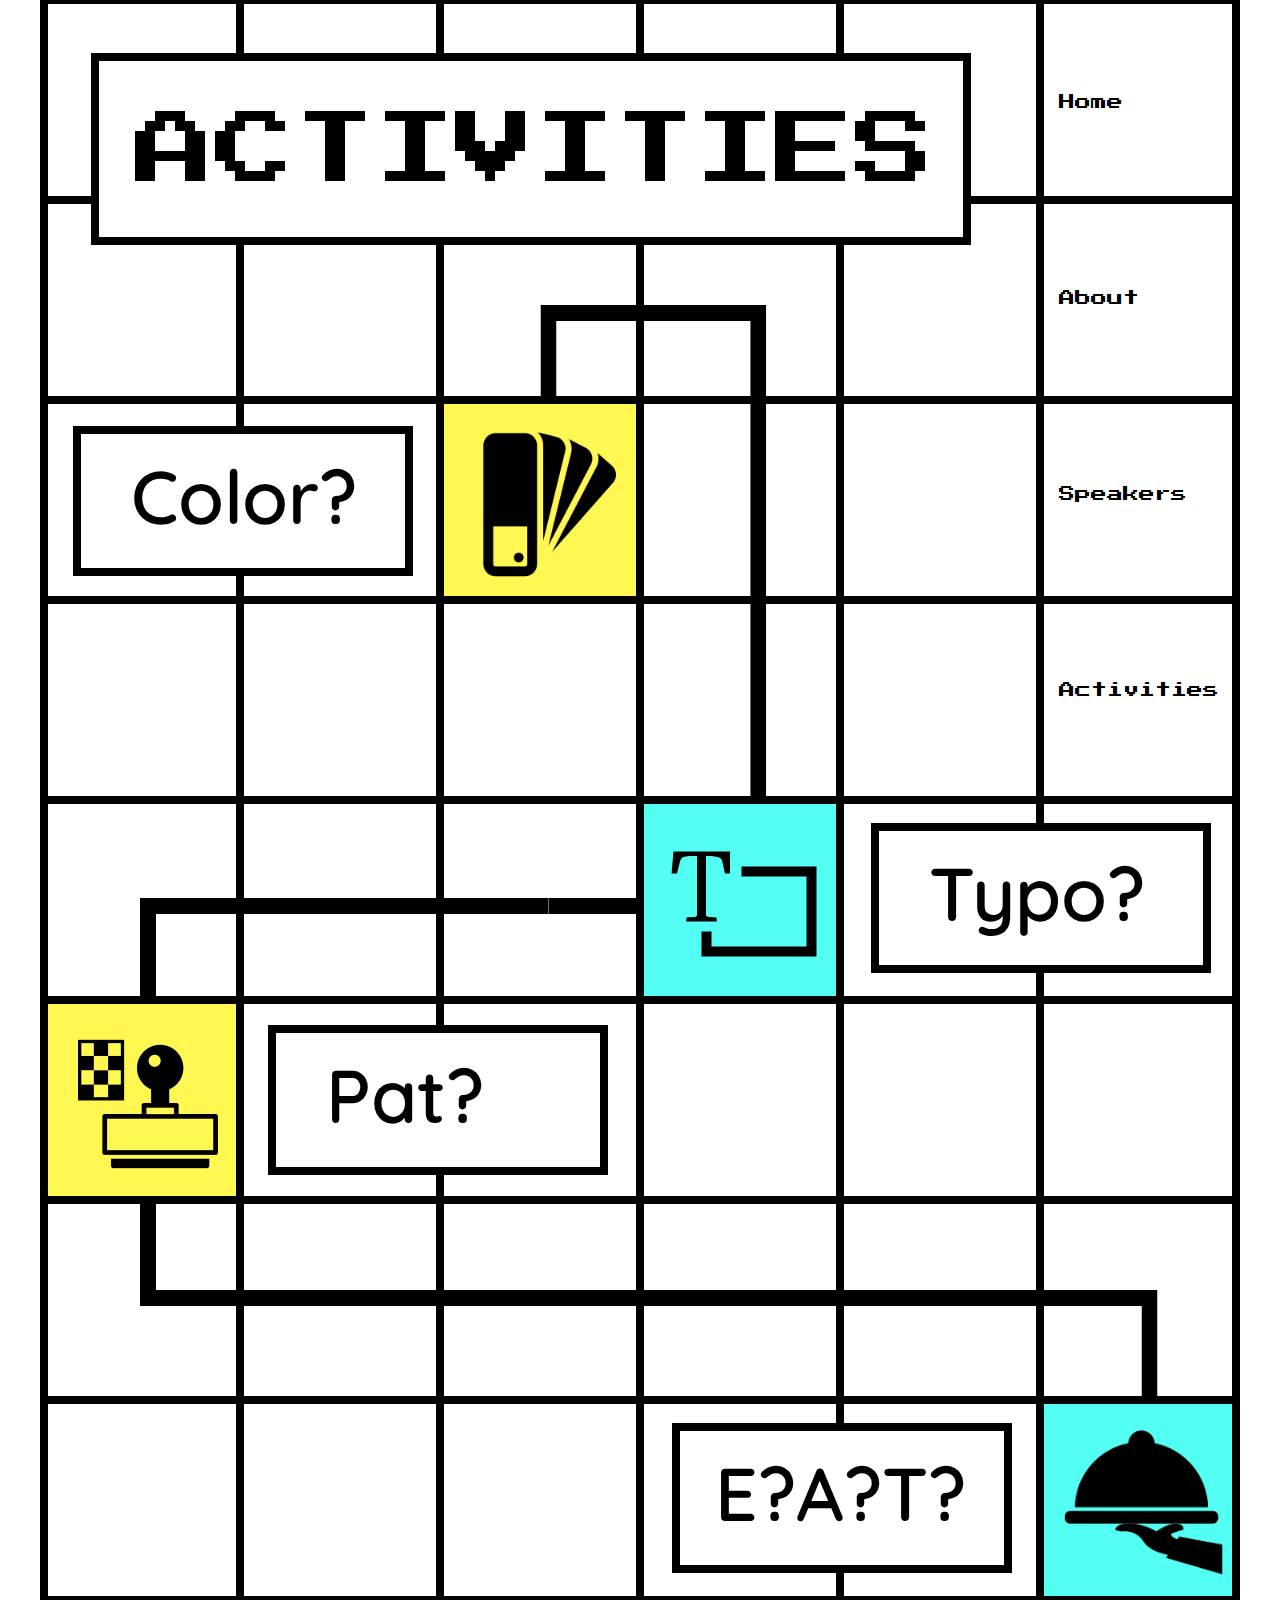
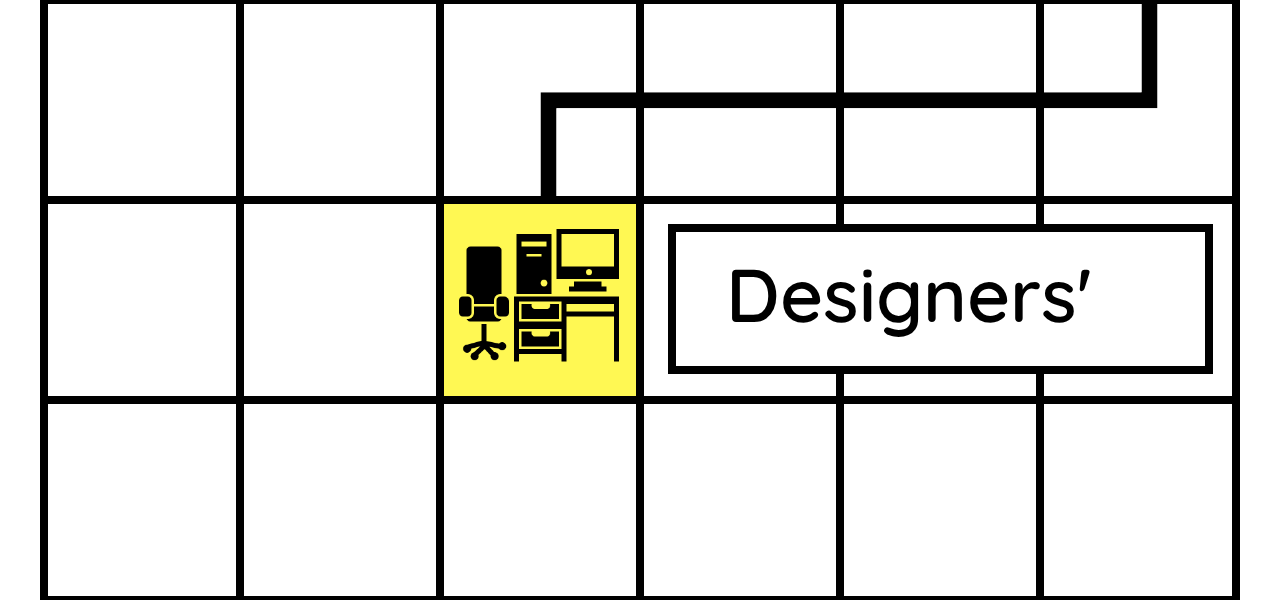
<file: activites.html>
<!DOCTYPE html>
<html>
  <head>
    <meta charset="utf-8">
    <title>We graphic design - activities</title>
    <link rel="stylesheet" href="css/reset.css">
    <link rel="stylesheet" href="css/template.css">
    <link href="https://fonts.googleapis.com/css?family=Abel|Press+Start+2P|Quicksand:300,400,500,700|Reenie+Beanie|Syncopate:400,700" rel="stylesheet">
	
		<style>
			.col-2 {
					height: 200px;
					border: 4px solid black;
					position: relative;
				}
			.first {
					border-left: 8px solid black;	
				}
				
			.last {
					border-right: 8px solid black;
				}
			
				[class*="box"] {
					border: 8px solid black;
					position: absolute;
					background-color: white;
				}
				
			.activities-box {
					width: 880px;
					height: 192px;
					top: 53px;
					left: 51px;
					background-color: white;
					z-index: 1;
					font-family: 'Press Start 2P', cursive;
					font-size: 60pt;
					padding: 36px;
					padding-top: 50px;
				}
			
			.blue {
				background-color: #53FFF2;
			}
			
			.yellow {
				background-color: #FFF853;
			}
			
			.color {
				width: 160px;
				margin: 20px;
			}
			
			[class*="title"] {
				width: 340px;
				height: 150px;
				z-index: 50;
				font-family: 'Quicksand', sans-serif;
				font-weight: 600;
				font-size: 56pt;
				padding: 25px;
				padding-left: 50px;
			}
			
			.color-title-box {
				top: 426px;
				left: 33px;
			}
			.color-title-box:hover {
				font-size: 0;
			}
			.color-title-box:hover:after {
				content: attr(data-hover);
				font-size: 60pt;
				color: #53FFF2;
			}
			.color-title-box:hover +.color-info {
				visibility: visible;
			}
			
			.typo-title-box {
				top: 823px;
				left: 831px;
			}
			.typo-title-box:hover {
				font-size: 0;
			}
			.typo-title-box:hover:after {
				color: #FFF853;
				font-size: 50pt;
				content: attr(data-hover);
			}
			.typo-title-box:hover ~.typo-info {
				visibility: visible; 
			}
			
			.pattern-title-box {
				top: 1025px;
				left: 228px;
			}
			.pattern-title-box:hover {
				font-size: 0;
			}
			.pattern-title-box:hover:after {
				content: attr(data-hover);
				font-size: 60pt;
				color: #53FFF2;
			}
			.pattern-title-box:hover ~.pattern-info {
				visibility: visible;
			}
			
			.eat {
				width: 180px;
				margin: 10px
			}
			
			.eat-title-box {
				top: 1423px;
				left: 632px;
				padding-left: 35px;
			}
			.eat-title-box:hover {
				font-size: 0;
			}
			.eat-title-box:hover:after {
				content: attr(data-hover);
				color: #FFF853;
				font-size: 60pt;
			}
			.eat-title-box:hover ~.eat-info {
				visibility: visible;
			}
			
			.style {
				width: 160px;
				margin-left: 15px;
			}
			
			.style-title-box {
				top: 1824px;
				left: 628px;
				width: 545px;
			}
			.style-title-box:hover {
				font-size: 0;
			}
			.style-title-box:hover:after {
				content: attr(data-hover);
				font-size: 60pt;
				color: #53FFF2;
			}
			.style-title-box:hover ~.style-info {
				visibility: visible;
			}
			
			.connection {
				position: absolute;
				left: 100px;
				top: 305px;
			}
			ul.menu-bar li a:hover {
				display: inline;
				color: #FFF853;
			}
			
			[class*=-info] {
				position: absolute;
				z-index: 500;
				visibility: hidden;
			}
			.color-info {
				left: 206px;
				top: 491px;
			}
			.typo-info {
				left: 650px;
				top: 330px;
			}
			.pattern-info {
				left: 15px;
				top: 1100px;
			}
			.eat-info {
				left: 650px;
				top: 980px;
			}
			.style-info {
				left: 224px;
				top: 1340px;
			}
		</style>
	</head>
	
	<body>
		<div class="grid-container">
			<div class="connection"><img src="img/connection.png"></div>
			<div class="row-1">
				<div class="activities-box">ACTIVITIES</div>
				<div class="col-2 first"></div>
				<div class="col-2"></div>
				<div class="col-2"></div>
				<div class="col-2"></div>
				<div class="col-2"></div>
				<div class="col-2 last">
					<ul class="menu-bar">
    				<li><a href="index.html" class="menu-home">Home</a></li>
    				<li><a href="about.html" class="menu-about">About</a></li>
    				<li><a href="speakers.html" class="menu-speakers">Speakers</a></li>
    				<li><a href="activites.html" class="menu-activities">Activities</a></li>
    			</ul>
				</div>
			</div>
			<div class="row-2">
				<div class="col-2 first"></div>
				<div class="col-2"></div>
				<div class="col-2"></div>
				<div class="col-2"></div>
				<div class="col-2"></div>
				<div class="col-2 last"></div>
			</div>
			<div class="row-3">
				<div class="col-2 first"></div>
				<div class="col-2"></div>
				<div class="color-title-box" data-hover="Color!">
				Color?
				</div>
				<img class="color-info" src="img/color_info.png">
				<div class="col-2 yellow">
					<img class="color" src=/img/color.png>
				</div>
				<div class="col-2"></div>
				<div class="col-2"></div>
				<div class="col-2 last"></div>
			</div>
			<div class="row-4">
				<div class="col-2 first"></div>
				<div class="col-2"></div>
				<div class="col-2"></div>
				<div class="col-2"></div>
				<div class="col-2"></div>
				<div class="col-2 last"></div>
			</div>
			<div class="row-5">
				<div class="col-2 first"></div>
				<div class="col-2"></div>
				<div class="col-2"></div>
				<div class="col-2 blue">
					<img class="typo" src="/img/typo.png">
				</div>
				<div class="typo-title-box" data-hover="graphy!">Typo?</div>
				<img class="typo-info" src="img/typo_info.png">
				<div class="col-2"></div>
				<div class="col-2 last"></div>
			</div>
			<div class="row-6">
				<div class="col-2 first yellow">
					<img class="pattern" src="/img/pattern.png">
				</div>
				<div class="pattern-title-box" data-hover="tern!"> Pat?</div>
				<img class="pattern-info" src="img/pattern_info.png">
				<div class="col-2"></div>
				<div class="col-2"></div>
				<div class="col-2"></div>
				<div class="col-2"></div>
				<div class="col-2 last"></div>
			</div>
			<div class="row-7">
				<div class="col-2 first"></div>
				<div class="col-2"></div>
				<div class="col-2"></div>
				<div class="col-2"></div>
				<div class="col-2"></div>
				<div class="col-2 last"></div>
			</div>
			<div class="row-8">
				<div class="col-2 first"></div>
				<div class="col-2"></div>
				<div class="col-2"></div>
				<div class="col-2"></div>
				<div class="col-2"></div>
				<div class="eat-title-box" data-hover="E!A!T!">E?A?T?</div>
				<img class="eat-info" src="img/eat_info.png">
				<div class="col-2 last blue">
					<img class="eat" src="img/eay.png">
				</div>
			</div>
			<div class="row-9">
				<div class="col-2 first"></div>
				<div class="col-2"></div>
				<div class="col-2"></div>
				<div class="col-2"></div>
				<div class="col-2"></div>
				<div class="col-2 last "></div>
			</div>
			<div class="row-10">
				<div class="col-2 first"></div>
				<div class="col-2"></div>
				<div class="col-2 yellow">
					<img class="style" src="img/style.png">
				</div>
				<div class="style-title-box" data-hover="Style!">Designers'</div>
				<img class="style-info" src="img/style_info.png">
				<div class="col-2"></div>
				<div class="col-2"></div>
				<div class="col-2 last"></div>
			</div>
			<div class="row-11">
				<div class="col-2 first"></div>
				<div class="col-2"></div>
				<div class="col-2"></div>
				<div class="col-2"></div>
				<div class="col-2"></div>
				<div class="col-2 last"></div>
			</div>
		
		</div>
		
	</body>
	
</html>
</file>
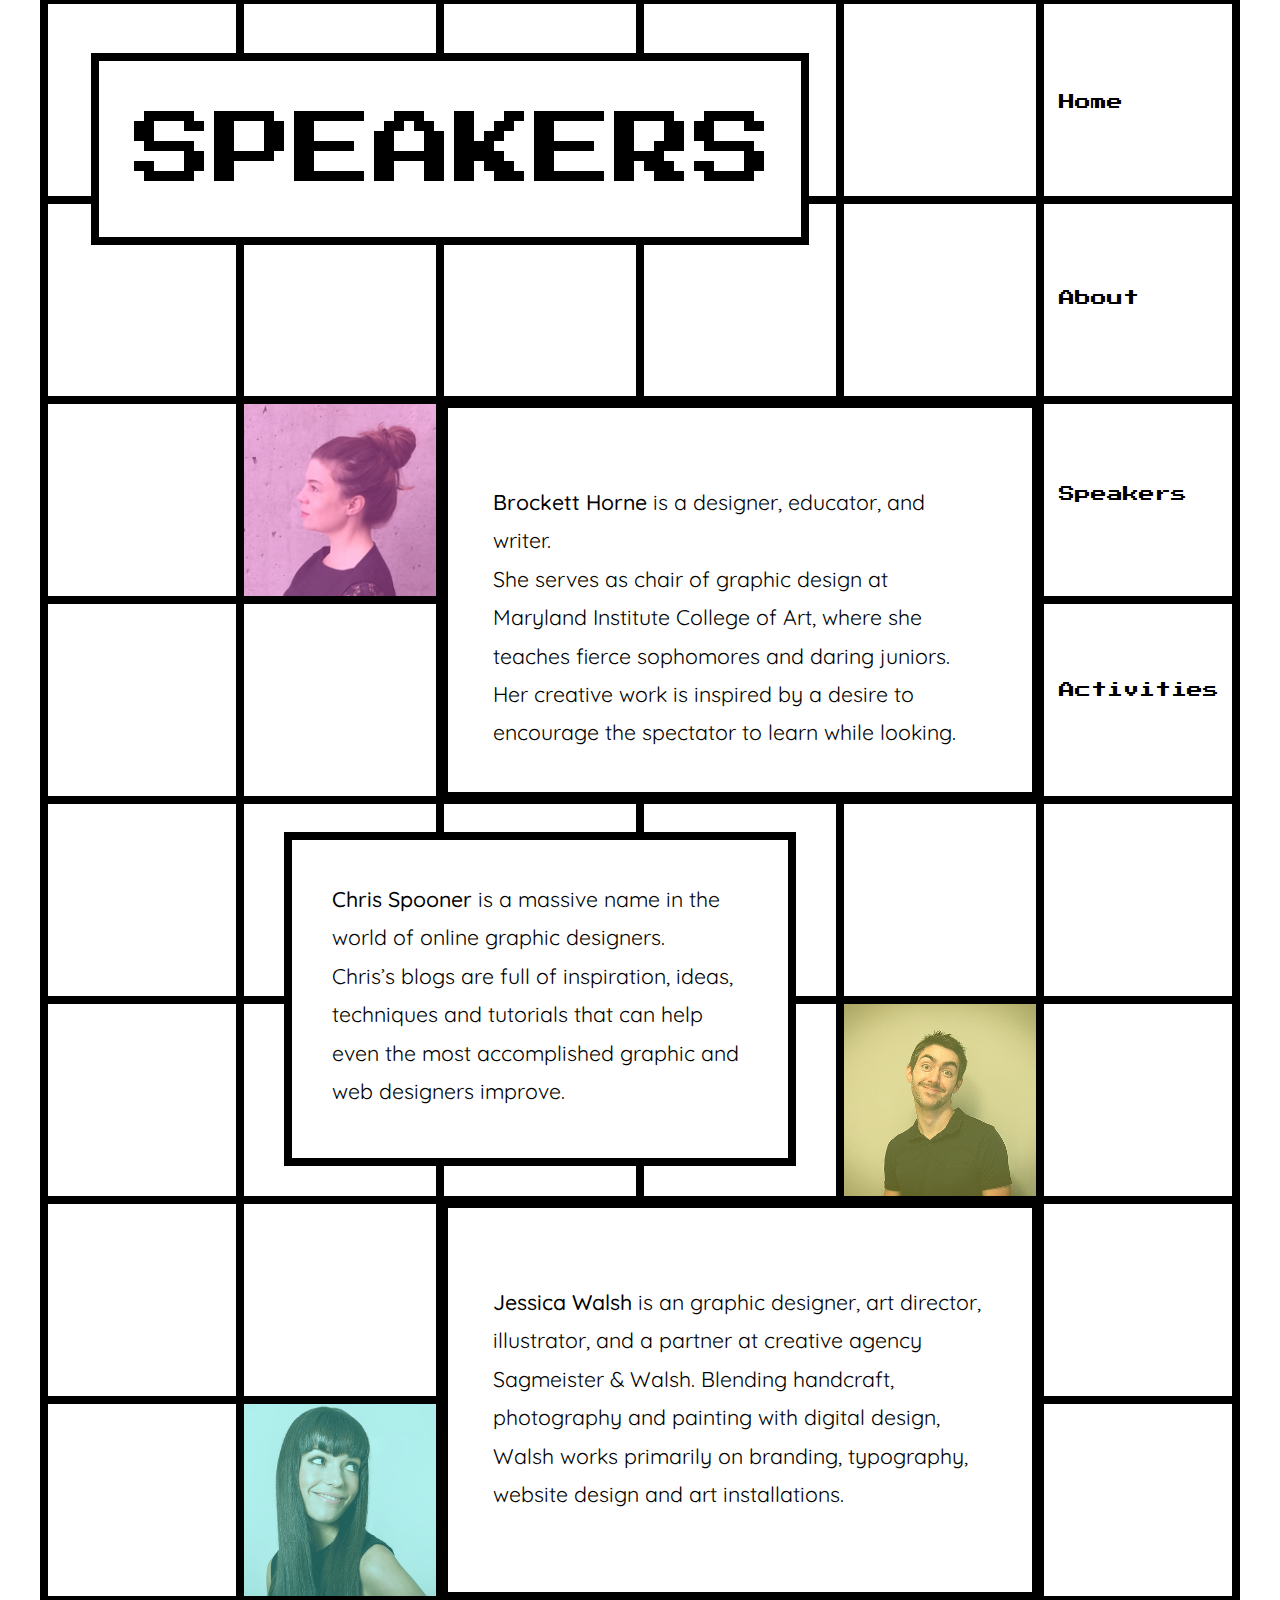
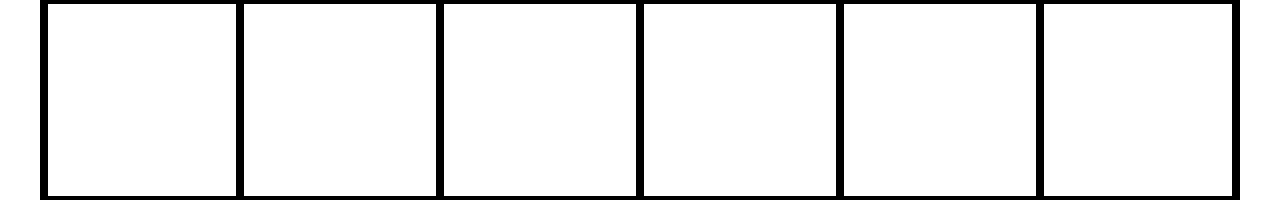
<file: speakers.html>
<!DOCTYPE html>
<html>
  <head>
    <meta charset="utf-8">
    <title>We graphic design - speakers</title>
    <link rel="stylesheet" href="css/reset.css">
    <link rel="stylesheet" href="css/template.css">
    <link href="https://fonts.googleapis.com/css?family=Abel|Press+Start+2P|Quicksand:300,400,500,700|Reenie+Beanie|Syncopate:400,700" rel="stylesheet">
	
		<style>
			.col-2 {
					height: 200px;
					border: 4px solid black;
					position: relative;
					color: transparent;
				}
			.first {
					border-left: 8px solid black;	
				}
				
			.last {
					border-right: 8px solid black;
				}
			
				[class*="box"] {
					border: 8px solid black;
					position: absolute;
				}
				
			.speakers-box {
					width: 718px;
					height: 192px;
					top: 53px;
					left: 51px;
					background-color: white;
					z-index: 1;
					font-family: 'Press Start 2P', cursive;
					font-size: 60pt;
					padding: 35px;
					padding-top: 50px;
				}
			 [class*="-img"] {
				width: 192px;
				z-index: 50;
			}
			
			.pink {
				width: 192px;
				height: 192px;
				background-color: #FF58DF;
				opacity: .38;
				position: absolute;
				z-index: 300;
				animation: pulse 3s infinite;
			}
			
			.pink:hover {
				background-color: transparent;
			}
			.pink:hover ~.pinkappear {
				background-color: #FF58DF;
			}
			.pink:hover ~.hi {
				visibility: visible;
			}
			.pink:hover ~.bh-info {
				color: #FF58DF;
			}
		
			
			.hi {
				position: absolute;
				z-index: 400;
				top: -60px;
				left: -60px;
				visibility: hidden;
			}
			
			.yellow {
				width: 192px;
				height: 192px;
				background-color: #FFF853;
				opacity: .38;
				position: absolute;
				z-index: 300;
				animation: pulse 2s infinite;
			}
			.yellow:hover {
				background-color: transparent;
			}
			.yellow:hover ~.welcome {
				visibility: visible;
			}
			.yellow:hover ~.yellowappear {
				background-color: #FFF853;
			}
			
			.welcome {
				position: absolute;
				z-index: 500;
				top: -180px;
				left: 80px;
				visibility: hidden;
			}
			
			
			.blue {
				width: 192px;
				height: 192px;
				background-color: #53FFF2;
				opacity: .38;
				position: absolute;
				z-index: 300;
				animation: pulse 4s infinite;
			}
			.blue:hover {
				background-color: transparent;
			}
			.blue:hover ~.havefun {
				visibility: visible;
			}
			.blue:hover ~.blueappear {
				background-color: #53FFF2;
			}
			.havefun {
				position: absolute;
				z-index: 500;
				top: 95px;
				left: 70px;
				visibility: hidden
			}
			
			[class*="-info"] {
				position: absolute;
				background-color: white;
				z-index: 400;
				font-family: 'Quicksand', sans-serif;
				font-size: 16pt;
				line-height: 1.8;
			}
			
			.bh-info {
				height: 400px;
				border: 8px solid black;
				top: 400px;
				padding: 45px;
				padding-top: 75px;
				color: black;
			}
			
			.bold {
				font-family: 'Quicksand', sans-serif;
				font-weight: 500;
			}
			
			.cs-infobox {
				height: 334px;
				width: 512px;
				top: 832px;
				left: 244px;
				padding: 40px;
			}
			
			.jw-info {
				height: 400px;
				top: 1200px;
				border: 8px solid black;
				padding: 45px;
				padding-top: 75px;
				
			}
			
			ul.menu-bar li a:hover {
				display: inline;
				color: #53FFF2;
			}
			
			[class*='sangja'] {
				position: absolute;
				width: 192px;
				height: 192px;
				opacity: .83;
			}
			
			.sangja-1 {
				top: -200px;
				left: 0x;
				z-index: -1;
			}
			.sangja-2 {
				left: -200px;
				z-index: -1;
			}
			.sangja-3 {
				top: 200px;
				z-index: -1;
			}
			.sangja-4 {
				top: -200px;
			}
			.sangja-5 {
				left: 200px;
			}
			.sangja-6 {
				left: -800px;
			}
			.sangja-7 {
				top: -200px;
			}
			.sangja-8 {
				left: -200px;
			}
			.sangja-9 {
				top: 200px;
			}
			@keyframes pulse {
				0% {opacity: .38;}
				50% {opacity: .8;}
				}
				100% {opacity:.38 }
			
		</style>
	</head>
	
	<body>
		<div class="grid-container">
			<div class="row-1">
				<div class="speakers-box">SPEAKERS</div>
				<div class="col-2 first"></div>
				<div class="col-2"></div>
				<div class="col-2"></div>
				<div class="col-2"></div>
				<div class="col-2"></div>
				<div class="col-2 last">
					<ul class="menu-bar">
    				<li><a href="index.html" class="menu-home">Home</a></li>
    				<li><a href="about.html" class="menu-about">About</a></li>
    				<li><a href="speakers.html" class="menu-speakers">Speakers</a></li>
    				<li><a href="activites.html" class="menu-activities">Activities</a></li>
    			</ul>
				</div>
			</div>
			
			<div class="row-2">
				<div class="col-2 first"></div>
				<div class="col-2"></div>
				<div class="col-2"></div>
				<div class="col-2"></div>
				<div class="col-2"></div>
				<div class="col-2 last"></div>
			</div>
			
			<div class="row-3">
				<div class="col-2 first"></div>
				<div class="col-2">
					<div class="pink"></div>
					<div class="sangja-1 pinkappear"></div>
					<div class="sangja-2 pinkappear"></div>
					<div class="sangja-3 pinkappear"></div>
					<img class="bh-img" src=/img/BH.png>
					<img class="hi" src=/img/hi.png>
				</div>
				<div class="col-6 col-offset-4 bh-info"><span class="bold">Brockett Horne</span> is a designer, educator, and writer.<br> She serves as chair of graphic design at Maryland Institute College of Art, where she teaches fierce sophomores and daring juniors. Her creative work is inspired by a desire to encourage the spectator to learn while looking.</div>
				<div class="col-2"></div>
				<div class="col-2"></div>
				<div class="col-2"></div>
				<div class="col-2 last"></div>
			</div>
			
			<div class="row-4">
				<div class="col-2 first"></div>
				<div class="col-2"></div>
				<div class="col-2"></div>
				<div class="col-2"></div>
				<div class="col-2"></div>
				<div class="col-2 last"></div>
			</div>
			
			<div class="row-5">
				<div class="col-2 first"></div>
				<div class="col-2"></div>
				<div class="col-2"></div>
				<div class="col-2"></div>
				<div class="col-2"></div>
				<div class="col-2 last"></div>
			</div>
			
			<div class="row-6">
				<div class="col-2 first"></div>
				<div class="col-2"></div>
				<div class="col-2"></div>
				<div class="col-2"></div>
				<div class="cs-infobox cs-info"><p><span class="bold">Chris Spooner</span> is a massive name in the world of online graphic designers.<br> Chris’s blogs are full of inspiration, ideas, techniques and tutorials that can help even the most accomplished graphic and web designers improve.</p></div>
				<div class="col-2">
					<div class="yellow"></div>
					<div class="sangja-4 yellowappear"></div>
					<div class="sangja-5 yellowappear"></div>
					<div class="sangja-6 yellowappear"></div>
					<img class="cs-img" src=/img/CS.png>
					<img class="welcome" src=/img/welcome.png>
				</div>
				<div class="col-2 last"></div>
			</div>
			
			<div class="row-7">
				<div class="col-2 first"></div>
				<div class="col-2"></div>
				<div class="col-2"></div>
				<div class="col-2"></div>
				<div class="col-2"></div>
				<div class="col-2 last"></div>
			</div>
			
			<div class="row-8">
				<div class="col-2 first"></div>
				<div class="col-2">
					<div class="blue"></div>
					<div class="sangja-7 blueappear"></div>
					<div class="sangja-8 blueappear"></div>
					<div class="sangja-9 blueappear"></div>
					<img class="jw-img" src=/img/JW.png>
					<img class="havefun" src="img/havefun.png">
				</div>
				<div class="col-6 col-offset-4 jw-info"><span class="bold">Jessica Walsh</span> is an graphic designer, art director, illustrator, and a partner at creative agency Sagmeister &amp; Walsh. Blending handcraft, photography and painting with digital design, Walsh works primarily on branding, typography, website design and art installations. 
				</div>	
				<div class="col-2"></div>
				<div class="col-2"></div>
				<div class="col-2"></div>
				<div class="col-2 last"></div>
			</div>
			
			<div class="row-9">
				<div class="col-2 first"></div>
				<div class="col-2"></div>
				<div class="col-2"></div>
				<div class="col-2"></div>
				<div class="col-2"></div>
				<div class="col-2 last"></div>
			</div>

		</div>
		
	</body>
	
</html>
</file>
<file: css/template.css>
/*
DO NOT ADD ANYTHING ON THIS FILE!!!
Add your own css on index.html
*/

/*-- all elements will use border-box --*/
html {
  box-sizing: border-box;
}
*, :before, :after {
  box-sizing: inherit; 
}

/*-- container for all the columns --*/
.grid-container{
  width: 1200px; 
  margin: 0 auto;
	position: relative; /* this is needed for any children to use position absolute */
}

/*-- our cleafix hack -- */ 
.row:before, 
.row:after {
  content:"";
  display: table ;
  clear:both;
}

[class*='col-'] {
  float: left; 
  min-height: 1px; 
  width: 8.33%; 
    
  /*-- our gutter -- */
  padding: 0 0px; /* top-bottom right-left */
}

/*-- columns with different widths --*/
.col-1{ width: 8.333333%; }
.col-2{ width: 16.666666%; }
.col-3{ width: 25%;    }
.col-4{ width: 33.333333%; }
.col-5{ width: 41.666667%; }
.col-6{ width: 50%; }
.col-7{ width: 58.333333%; }
.col-8{ width: 66.666666%; }
.col-9{ width: 75%; }
.col-10{ width: 83.333333%; }
.col-11{ width: 91.666667%; }
.col-12{ width: 100%;   }

/*-- use thse to offset columns --*/
.col-offset-1 { margin-left: 8.333333%; }
.col-offset-2 { margin-left: 16.666666%; }
.col-offset-3 { margin-left: 25%; }
.col-offset-4 { margin-left: 33.333333%; }
.col-offset-5 { margin-left: 41.666667%; }
.col-offset-6 { margin-left: 50%; }
.col-offset-7 { margin-left: 58.333333%; }
.col-offset-8 { margin-left: 66.666666%; }
.col-offset-9 { margin-left: 75%; }
.col-offset-10 { margin-left: 83.333333%; }
.col-offset-11 { margin-left: 91.666667%; }

/*-- menu bar --*/
.menu-bar {
			position: absolute;
			z-index: 400;
		}
		
		ul.menu-bar li a:hover {
				display: inline;
				color: white;
				}
				
		.menu-bar {
			font-family: 'Press Start 2P', cursive;
		}
		
		ul.menu-bar li {
			display: inline-block;
			padding-top: 90px;
			padding-bottom: 90px;
			padding-left: 15px;
			font-size: 12pt;
			z-index: 400;
		}
	
		
		ul.menu-bar li a {
			text-decoration: none;
			color: black;
		}
		


		[class*='sangja'] {
				position: absolute;
				width: 188px;
				height: 192px;
				opacity: .83;
			}

/*-- helpers --*/
.test,
.outline {
  outline: 1px solid red; 
}
</file>
